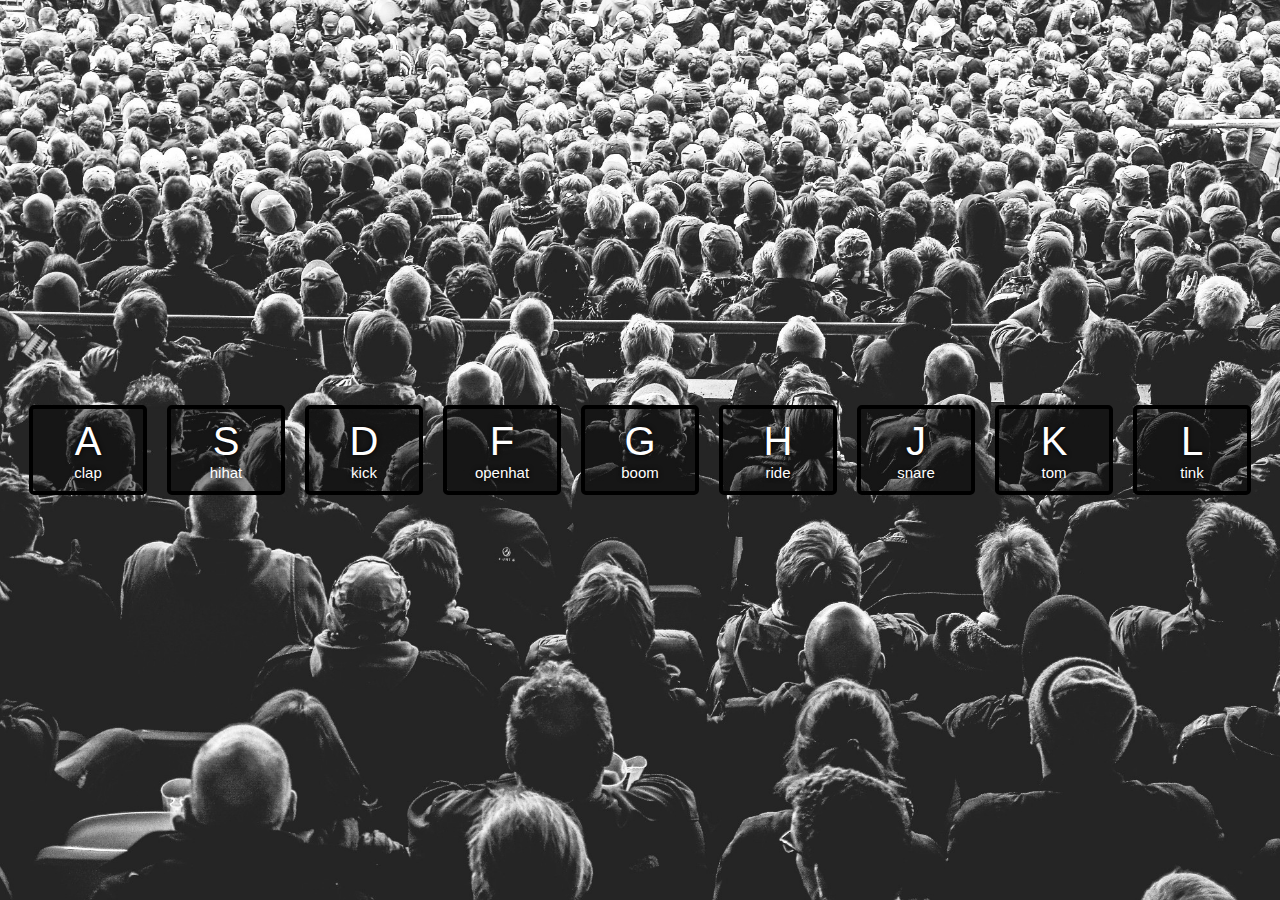
<file: js30/1 JS Drum Kit/index.html>
<!DOCTYPE html>
<html lang="en">

<head>
    <meta charset="UTF-8">
    <meta name="viewport" content="width=device-width, initial-scale=1.0">
    <meta http-equiv="X-UA-Compatible" content="ie=edge">
    <title>JS Drum Kit</title>
    <link rel="stylesheet" href="index.css">


</head>

<body>

    <div class="wrap">
        <div class="content" data-key="65">
            <span class="keys">A</span>
            <span class="sound">clap</span>
        </div>
        <div class="content" data-key="83">
            <span class="keys">S</span>
            <span class="sound">hihat</span>
        </div>
        <div class="content" data-key="68">
            <span class="keys">D</span>
            <span class="sound">kick</span>
        </div>
        <div class="content" data-key="70">
            <span class="keys">F</span>
            <span class="sound">openhat</span>
        </div>
        <div class="content" data-key="71">
            <span class="keys">G</span>
            <span class="sound">boom</span>
        </div>
        <div class="content" data-key="72">
            <span class="keys">H</span>
            <span class="sound">ride</span>
        </div>
        <div class="content" data-key="74">
            <span class="keys">J</span>
            <span class="sound">snare</span>
        </div>
        <div class="content" data-key="75">
            <span class="keys">K</span>
            <span class="sound">tom</span>
        </div>
        <div class="content" data-key="76">
            <span class="keys">L</span>
            <span class="sound">tink</span>
        </div>
    </div>

    <!-- 音频资源 -->
    <audio data-key="65" src="sounds/clap.wav"></audio>
    <audio data-key="83" src="sounds/hihat.wav"></audio>
    <audio data-key="68" src="sounds/kick.wav"></audio>
    <audio data-key="70" src="sounds/openhat.wav"></audio>
    <audio data-key="71" src="sounds/boom.wav"></audio>
    <audio data-key="72" src="sounds/ride.wav"></audio>
    <audio data-key="74" src="sounds/snare.wav"></audio>
    <audio data-key="75" src="sounds/tom.wav"></audio>
    <audio data-key="76" src="sounds/tink.wav"></audio>

    <script src="index-ice.js"></script>
</body>

</html>
</file>
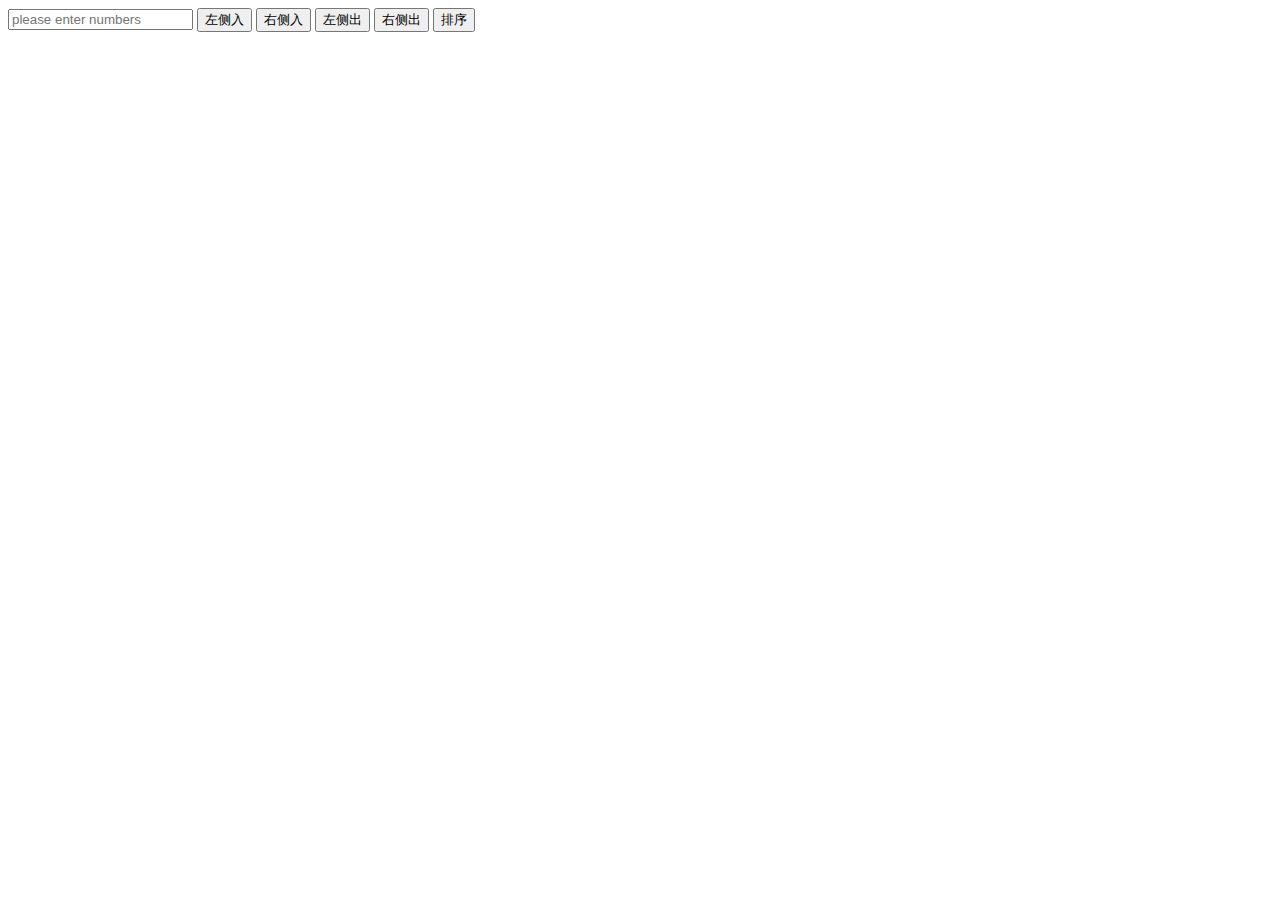
<file: baiduife-js/five.html>
<!DOCTYPE html>
<html lang="en">
<head>
    <meta charset="UTF-8">
    <title>js-five</title>
    <style>
        .show {
            width: 500px;
            background-color: #cccccc;
            margin-top: 20px;

        }

        .showData {
            background-color: #000;
            color: #fff;
            margin: 5px;
            padding: 2px;
            width: 20px;
            cursor: pointer;
            vertical-align: bottom;
            /*text-align: end;*/
        }
    </style>
</head>
<body>

<div class="wrap">
    <input type="text" name="number" placeholder="please enter numbers" id="btn-input">
    <input type="button" value="左侧入" id="btn-1">
    <input type="button" value="右侧入" id="btn-2">
    <input type="button" value="左侧出" id="btn-3">
    <input type="button" value="右侧出" id="btn-4">
    <input type="button" value="排序" id="btn-5">
</div>

<div class="show">

</div>
<script>
    var showData = document.querySelector(".show");
    var btnInput = document.getElementById("btn-input");
    var btnLeftIn = document.getElementById("btn-1");
    var btnLeftOut = document.getElementById("btn-3");
    var btnRightIn = document.getElementById("btn-2");
    var btnRightOut = document.getElementById("btn-4");
    var btnSort = document.getElementById("btn-5");
    var btnSpan = "";
    //     console.log(btnInput.value);


    btnLeftIn.onclick = function () {
        if (btnInput.value == '') {
            alert("pleas enter numbers,you just click");
        } else if (isNaN(btnInput.value)) {
            alert("pleas enter numbers");
            btnInput.value = "";
        } else if (btnInput.value < 10 || btnInput.value > 100) {
            alert("please enter numbers form 10 to 100");
            btnInput.value = "";
        } else {
            var showDataS = document.createElement("span");
            showDataS.className = "showData";
            showDataS.style.display = "inline-block";
            showDataS.style.height = btnInput.value + "px";
//            showDataS.innerHTML=btnInput.value;

            if (!showData.children.length) {
                showData.appendChild(showDataS);

                btnInput.value = "";
            } else {
                // query showData children  push Array
                showData.insertBefore(showDataS, showData.children[0]);
                btnInput.value = "";
            }
        }
    }

    btnRightIn.onclick = function () {
        if (btnInput.value == '') {
            alert("pleas enter numbers,you just click");
        } else if (isNaN(btnInput.value)) {
            alert("pleas enter numbers");
            btnInput.value = "";
        } else if (btnInput.value < 10 || btnInput.value > 100) {
            alert("please enter numbers form 10 to 100");
            btnInput.value = "";
        } else {
            var showDataS = document.createElement("span");
            showDataS.className = "showData";
//            showDataS.innerHTML=btnInput.value;
            showDataS.style.display = "inline-block";
            showDataS.style.height = btnInput.value + "px";
            showData.appendChild(showDataS);
            btnInput.value = "";
        }
    }

    btnLeftOut.onclick = function () {

        if (showData.children.length) {
            alert("从左边移除的数据：" + showData.children[0].innerText);
            showData.removeChild(showData.children[0]);
        } else {
            alert("pleas enter numbers,then removed that")
        }
    }
    btnRightOut.onclick = function () {

        if (showData.children.length) {
            alert("从右边移除的数据：" + showData.children[showData.children.length - 1].innerText);
            showData.removeChild(showData.children[showData.children.length - 1]);
        } else {
            alert("pleas enter numbers,then removed that")
        }
    }

    btnSort.onclick = function () {
        sortData();
    }

    function sortData() {
        btnSpan = document.querySelectorAll("span");
        console.log("111")
        var arrHright = [];
        for (var i = 0; i < btnSpan.length; i++) {
            arrHright.push(parseFloat(btnSpan[i].style.height));
        }
        arrHright.sort(function (a, b) {
            return a - b;
        })
//    console.log(arrHright)
        for (var j = 0; j < arrHright.length; j++) {
            btnSpan[j].style.height = arrHright[j] + "px";
            showData.appendChild(btnSpan[j]);
        }

    }
</script>
</body>
</html>
</file>
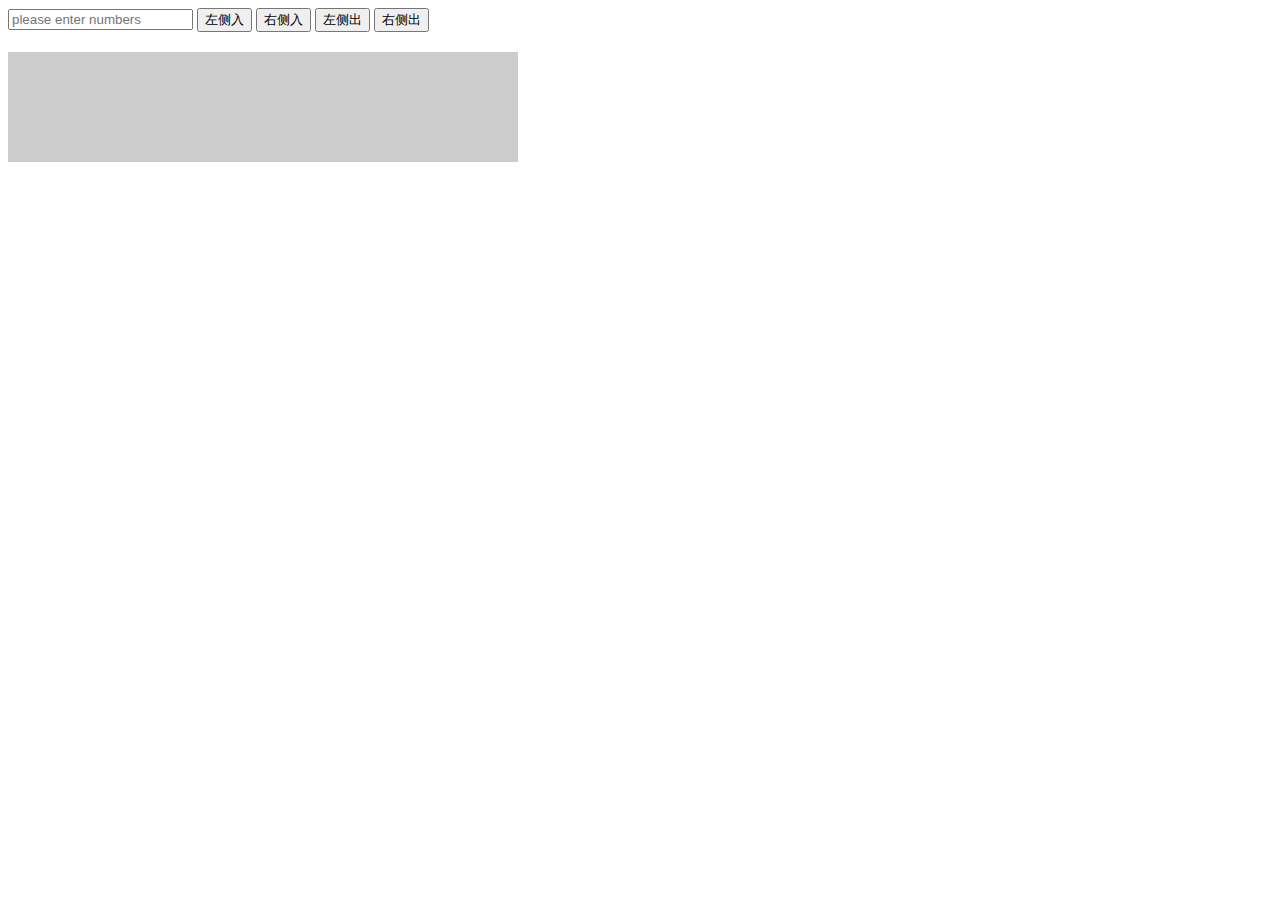
<file: baiduife-js/four.html>
<!DOCTYPE html>
<html lang="en">
<head>
    <meta charset="UTF-8">
    <title>js-four</title>
    <style>
        .show {
            width: 500px;
            height: 100px;
            background-color: #cccccc;
            margin-top: 20px;
            padding: 5px;

        }

        .showData {
            background-color: #000;
            color: #fff;
            margin: 5px;
            cursor: pointer;
            padding: 2px;
        }
    </style>
</head>
<body>

<div class="wrap">
    <input type="text" name="number" placeholder="please enter numbers" id="btn-input">
    <input type="button" value="左侧入" id="btn-1">
    <input type="button" value="右侧入" id="btn-2">
    <input type="button" value="左侧出" id="btn-3">
    <input type="button" value="右侧出" id="btn-4">
</div>

<div class="show">

</div>
<script>
    var showData = document.querySelector(".show");
    var btnInput = document.getElementById("btn-input");
    var btnLeftIn = document.getElementById("btn-1");
    var btnLeftOut = document.getElementById("btn-3");
    var btnRightIn = document.getElementById("btn-2");
    var btnRightOut = document.getElementById("btn-4");
    var btnSpan = "";


    //     console.log(btnInput.value);


    btnLeftIn.onclick = function () {
        if (btnInput.value == '') {
            alert("pleas enter numbers,you just click");
        } else if (isNaN(btnInput.value)) {
            alert("pleas enter numbers");
            btnInput.value = "";
        } else {

            var showDataS = document.createElement("span");
            showDataS.className = "showData";
            showDataS.innerHTML = btnInput.value;

            if (!showData.children.length) {
                showData.appendChild(showDataS);
                btnInput.value = "";
            } else {
                // query showData children  push Array
                showData.insertBefore(showDataS, showData.children[0]);
                btnInput.value = "";
            }

            clickSpan();
        }
    }

    btnRightIn.onclick = function () {
        if (btnInput.value == '') {
            alert("pleas enter numbers,you just click");
        } else if (isNaN(btnInput.value)) {
            alert("pleas enter numbers");
            btnInput.value = "";
        } else {
            var showDataS = document.createElement("span");
            showDataS.className = "showData";
            showDataS.innerHTML = btnInput.value;
            showData.appendChild(showDataS);
            btnInput.value = "";
        }

        clickSpan();
    }

    btnLeftOut.onclick = function () {

        if (showData.children.length) {
            alert("从左边移除的数据：" + showData.children[0].innerText);
            showData.removeChild(showData.children[0]);
        } else {
            alert("pleas enter numbers,then removed that")
        }
    }
    btnRightOut.onclick = function () {

        if (showData.children.length) {
            alert("从右边移除的数据：" + showData.children[showData.children.length - 1].innerText);
            showData.removeChild(showData.children[showData.children.length - 1]);
        } else {
            alert("pleas enter numbers,then removed that")
        }
    }

    // 点击删除数据
    function clickSpan() {
        btnSpan = document.querySelectorAll("span");
        for (var i = 0; i < btnSpan.length; i++) {
            (function (index) {
                btnSpan[index].onclick = function () {
                    showData.removeChild(showData.children[index]);
                }
            })(i);
        }
    }

</script>
</body>
</html>
</file>
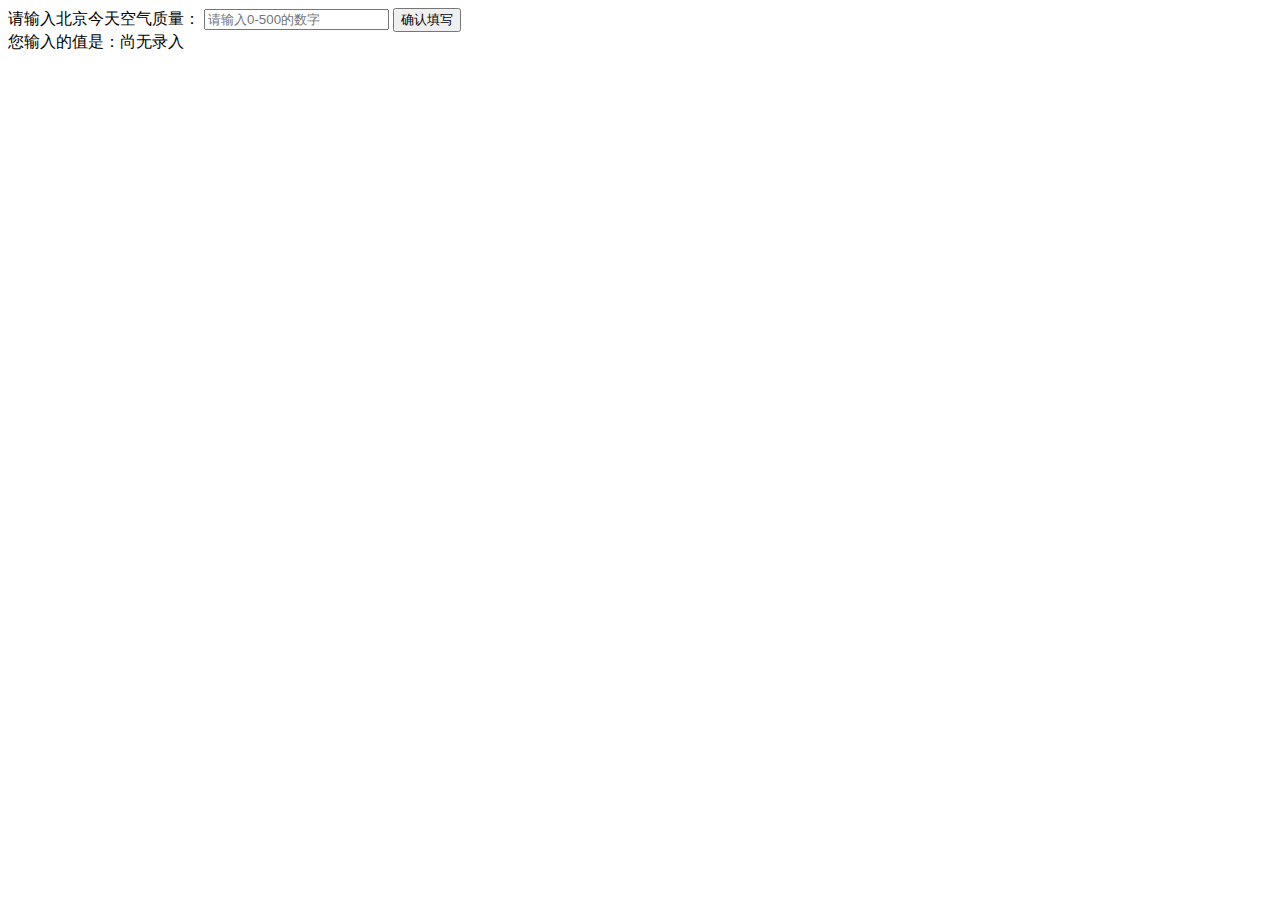
<file: baiduife-js/one.html>
<!DOCTYPE html>
<html lang="en">
<head>
    <meta charset="UTF-8">
    <title>js-one</title>
</head>
<body>

    <label>
        请输入北京今天空气质量：
        <input id="aqi-input" type="text" placeholder="请输入0-500的数字">
    </label>
    <button id="button">确认填写</button>
    <div>您输入的值是：<span id="aqi-display">尚无录入</span></div>

<script src="js/one.js"></script>
</body>
</html>
</file>
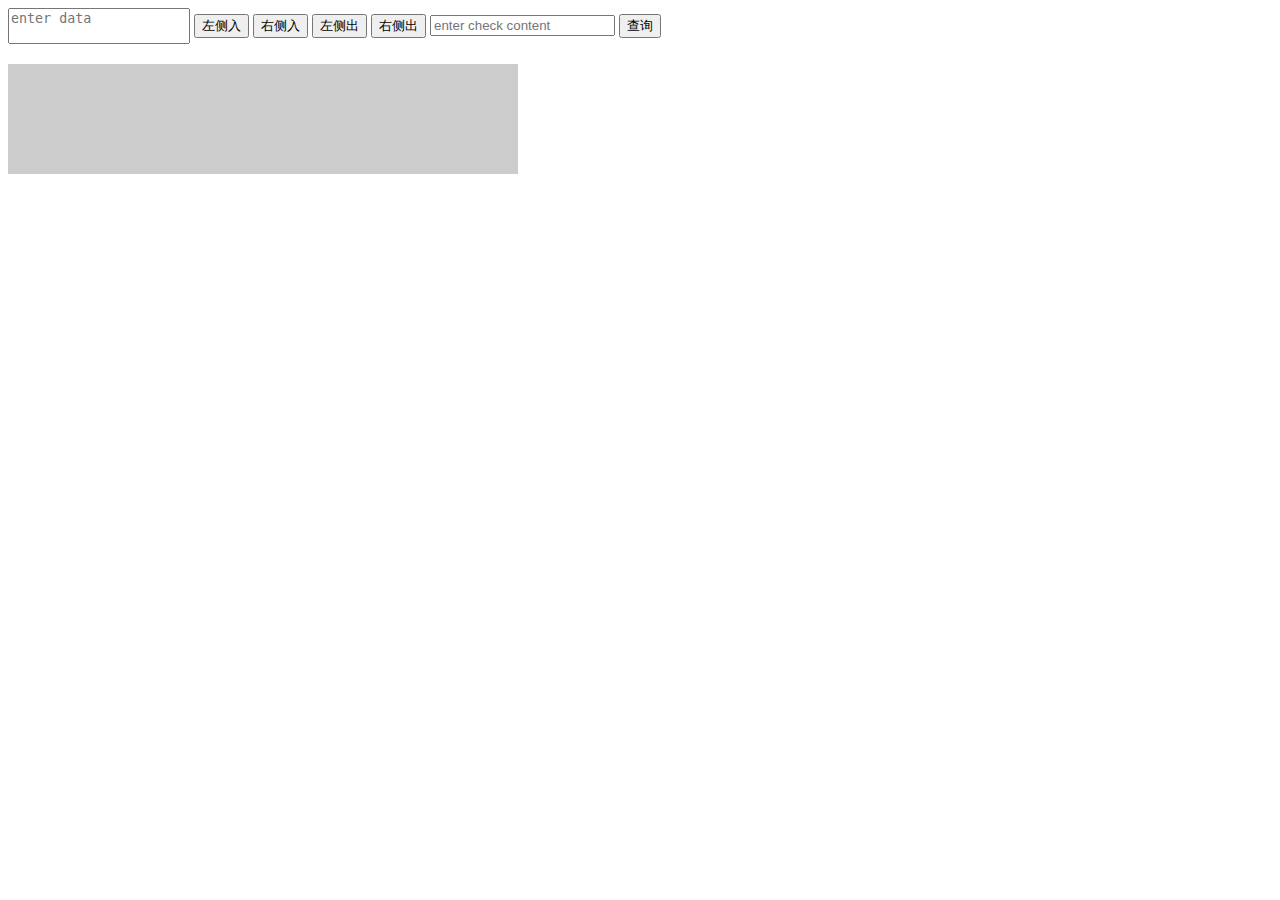
<file: baiduife-js/six.html>
<!DOCTYPE html>
<html lang="en">
<head>
    <meta charset="UTF-8">
    <title>js-six</title>
    <style>
        .show {
            width: 500px;
            height: 100px;
            background-color: #cccccc;
            margin-top: 20px;
            padding: 5px;

        }

        .showData {
            background-color: #000;
            color: #fff;
            margin: 5px;
            cursor: pointer;
            padding: 2px;
        }

        #btn-input {
            resize: none;
            vertical-align: middle;
            /*去掉输入框的蓝色边框*/
            outline: none;
        }

        span {
            display: inline-block;
        }
    </style>
</head>
<body>

<div class="wrap">

    <textarea name="textarea" id="btn-input" placeholder="enter data"></textarea>
    <input type="button" value="左侧入" id="btn-1">
    <input type="button" value="右侧入" id="btn-2">
    <input type="button" value="左侧出" id="btn-3">
    <input type="button" value="右侧出" id="btn-4">
    <input type="text" placeholder="enter check content" id="input-check">
    <input type="button" value="查询" id="btn-check">
</div>

<div class="show">

</div>
<script>
    var showData = document.querySelector(".show");
    var btnInput = document.getElementById("btn-input");
    var btnLeftIn = document.getElementById("btn-1");
    var btnLeftOut = document.getElementById("btn-3");
    var btnRightIn = document.getElementById("btn-2");
    var btnRightOut = document.getElementById("btn-4");
    var btnSpan = "";

    btnLeftIn.onclick = function () {
        if (btnInput.value == '') {
            alert("pleas enter content,you just click");
        } else {

            var showDataS = document.createElement("span");
            showDataS.className = "showData";
            showDataS.innerHTML = btnInput.value;

            if (!showData.children.length) {
                showData.appendChild(showDataS);
                btnInput.value = "";
            } else {
                // query showData children  push Array
                showData.insertBefore(showDataS, showData.children[0]);
                btnInput.value = "";
            }

            clickSpan();
        }
    }

    btnRightIn.onclick = function () {
        if (btnInput.value == '') {
            alert("pleas enter content,you just click");
        } else {
            var showDataS = document.createElement("span");
            showDataS.className = "showData";
            showDataS.innerHTML = btnInput.value;
            showData.appendChild(showDataS);
            btnInput.value = "";
        }

        clickSpan();
    }

    btnLeftOut.onclick = function () {

        if (showData.children.length) {
            alert("从左边移除的数据：" + showData.children[0].innerText);
            showData.removeChild(showData.children[0]);
        } else {
            alert("pleas enter content,then removed that")
        }
    }

    btnRightOut.onclick = function () {

        if (showData.children.length) {
            alert("从右边移除的数据：" + showData.children[showData.children.length - 1].innerText);
            showData.removeChild(showData.children[showData.children.length - 1]);
        } else {
            alert("pleas enter content,then removed that")
        }
    }

    // 点击删除数据
    function clickSpan() {
        btnSpan = document.querySelectorAll("span");
        for (var i = 0; i < btnSpan.length; i++) {
            (function (index) {
                btnSpan[index].onclick = function () {
                    showData.removeChild(showData.children[index]);
                }
            })(i);
        }
    }

</script>
</body>
</html>
</file>
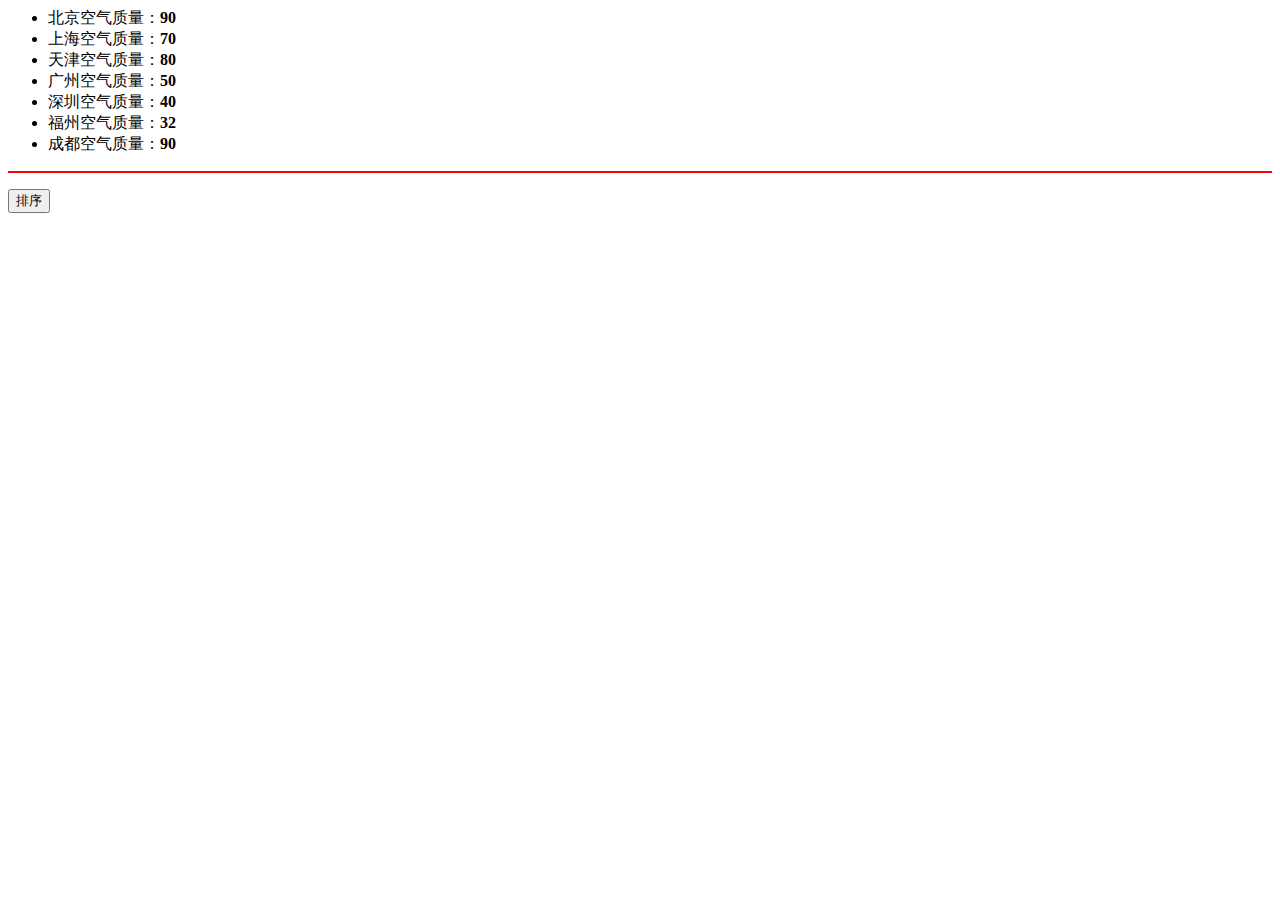
<file: baiduife-js/three.html>
<!DOCTYPE>
<html>
<head>
    <meta charset="utf-8">
    <title>js-three</title>
    <style>
        #resort{
            background-color: #cccccc;
            border: 1px solid #f00;
        }
    </style>
</head>
<body>

<ul id="source">
    <li>北京空气质量：<b>90</b></li>
    <li>上海空气质量：<b>70</b></li>
    <li>天津空气质量：<b>80</b></li>
    <li>广州空气质量：<b>50</b></li>
    <li>深圳空气质量：<b>40</b></li>
    <li>福州空气质量：<b>32</b></li>
    <li>成都空气质量：<b>90</b></li>
</ul>

<ul id="resort">
    <!--
    <li>第一名：北京空气质量：<b>90</b></li>
    <li>第二名：北京空气质量：<b>90</b></li>
    <li>第三名：北京空气质量：<b>90</b></li>
     -->

</ul>

<button id="sort-btn">排序</button>

<script type="text/javascript">

    /**
     * getData方法
     * 读取id为source的列表，获取其中城市名字及城市对应的空气质量
     * 返回一个数组，格式见函数中示例
     */
    function getData() {
        /*
        coding here
        */
       var source=document.getElementById("source");

       var data=[];
       for(var i=0;i<source.children.length;i++){
          var replaceData= source.children[i].innerText.replace("空气质量：",",");
          var splitData  = replaceData.split(",");
          data.push(splitData);

       }

//       console.log(arrayData.length)
        /*
        data = [
          ["北京", 90],
          ["北京", 90]
          ……
        ]
        */

        return data;

    }

    /**
     * sortAqiData
     * 按空气质量对data进行从小到大的排序
     * 返回一个排序后的数组
     */
    function sortAqiData(data) {
          data.sort(function (a,b) {
              return a[1]-b[1];
          })
        return data;
//        console.log(data)
    }

    /**
     * render
     * 将排好序的城市及空气质量指数，输出显示到id位resort的列表中
     * 格式见ul中的注释的部分
     */
    function render(data) {
          var resort=document.getElementById("resort");

          for(var i=0;i<data.length;i++){
              var oLi=document.createElement("li");
              oLi.innerHTML="第"+(i+1)+"名："+data[i][0]+"  ,空气质量为："+data[i][1];
              resort.appendChild(oLi);
          }
//          console.log(oLi)

    }

    function btnHandle() {
        var aqiData = getData();
        aqiData = sortAqiData(aqiData);
        render(aqiData);
    }

    function init() {

        // 在这下面给sort-btn绑定一个点击事件，点击时触发btnHandle函数
          document.getElementById("sort-btn").onclick=function () {
              btnHandle();
          }
    }

    init();

</script>
</body>
</html>
</file>
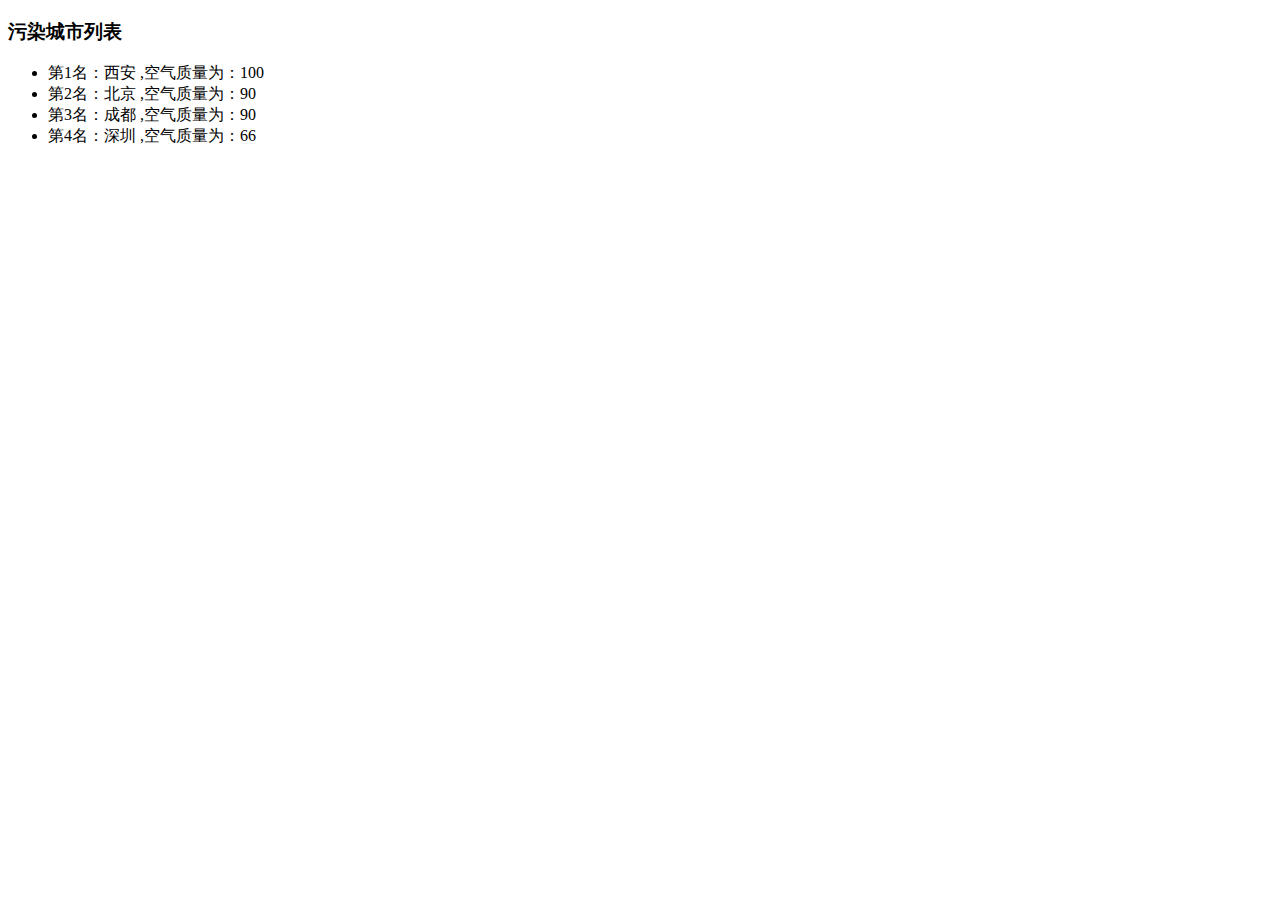
<file: baiduife-js/two.html>
<!DOCTYPE html>
<html lang="en">
<head>
    <meta charset="UTF-8">
    <title>js-two</title>
</head>
<body>

<h3>污染城市列表</h3>
<ul id="aqi-list">
    <!--
        <li>第一名：福州（样例），10</li>
          <li>第二名：福州（样例），10</li> -->
</ul>

<script type="text/javascript">

    var aqiData = [
        ["北京", 90],
        ["上海", 50],
        ["福州", 10],
        ["广州", 50],
        ["深圳",66],
        ["成都", 90],
        ["西安", 100]
    ];

    (function () {

        /*
        在注释下方编写代码
        遍历读取aqiData中各个城市的数据
        将空气质量指数大于60的城市显示到aqi-list的列表中
        */
 var list=document.getElementById("aqi-list");
 var listString=[];
 var listNode="";
      for(var i=0;i<aqiData.length;i++){
          if(aqiData[i][1]>60){
              listString.push(aqiData[i]);
          }
      }
//      for(var j=0;j<listString.length;j++){
//          if(listString[j][1]<listString[j+1][1]){
//
//          }
//      }
// 数组排序
        listString.sort(function (a,b) {
           return  b[1]-a[1]; // 从大到小
        });
        for(var j=0;j<listString.length;j++){
            // 字符串拼接
//            listNode+="<li>第"+(j+1)+"名："+listString[j][0]+"  ,空气质量为："+listString[j][1]+"</li>";

            // 动态创建元素 li
            var l=document.createElement("li");
            l.innerHTML="第"+(j+1)+"名："+listString[j][0]+"  ,空气质量为："+listString[j][1];
            list.appendChild(l);
            console.log(l);
        }
//        var num = ["零", "一", "二", "三", "四", "五", "六", "七", "八", "九", "十"]
//       list.innerHTML=listNode;
//       list.appendChild(listNode)
//    console.log(listString)
    })();

</script>
</body>
</html>
</file>
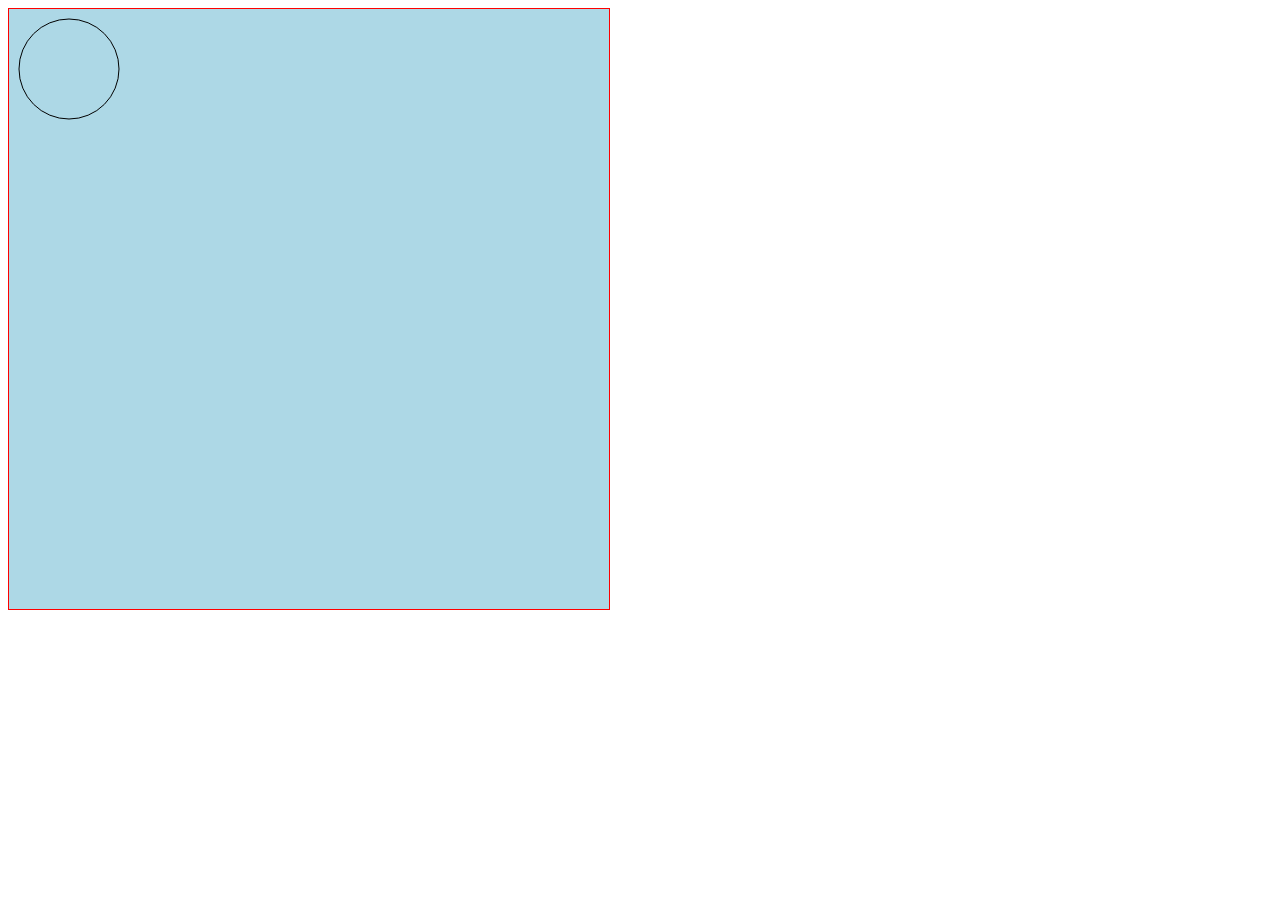
<file: canvas/canvas.html>
<!DOCTYPE html>
<html lang="en">
<head>
    <meta charset="UTF-8">
    <title>canvas test</title>
    <style>
        #text{
            border:1px solid red;
            background: lightblue;
        }
    </style>
</head>
<body>
<canvas id="text" width="600" height="600">你的浏览器不支持canvas属性</canvas>
<script>
    var myCanvas=document.getElementById("text");
    if(myCanvas.getContext){
        var ctx=myCanvas.getContext("2d");
//        console.log(ctx);
    }
    ctx.beginPath();
    ctx.arc(60,60,50,0,Math.PI*2,true);
    ctx.lineWidth = 1.0;
    ctx.fillStyle="#000";
    ctx.stroke();
</script>
</body>
</html>
</file>
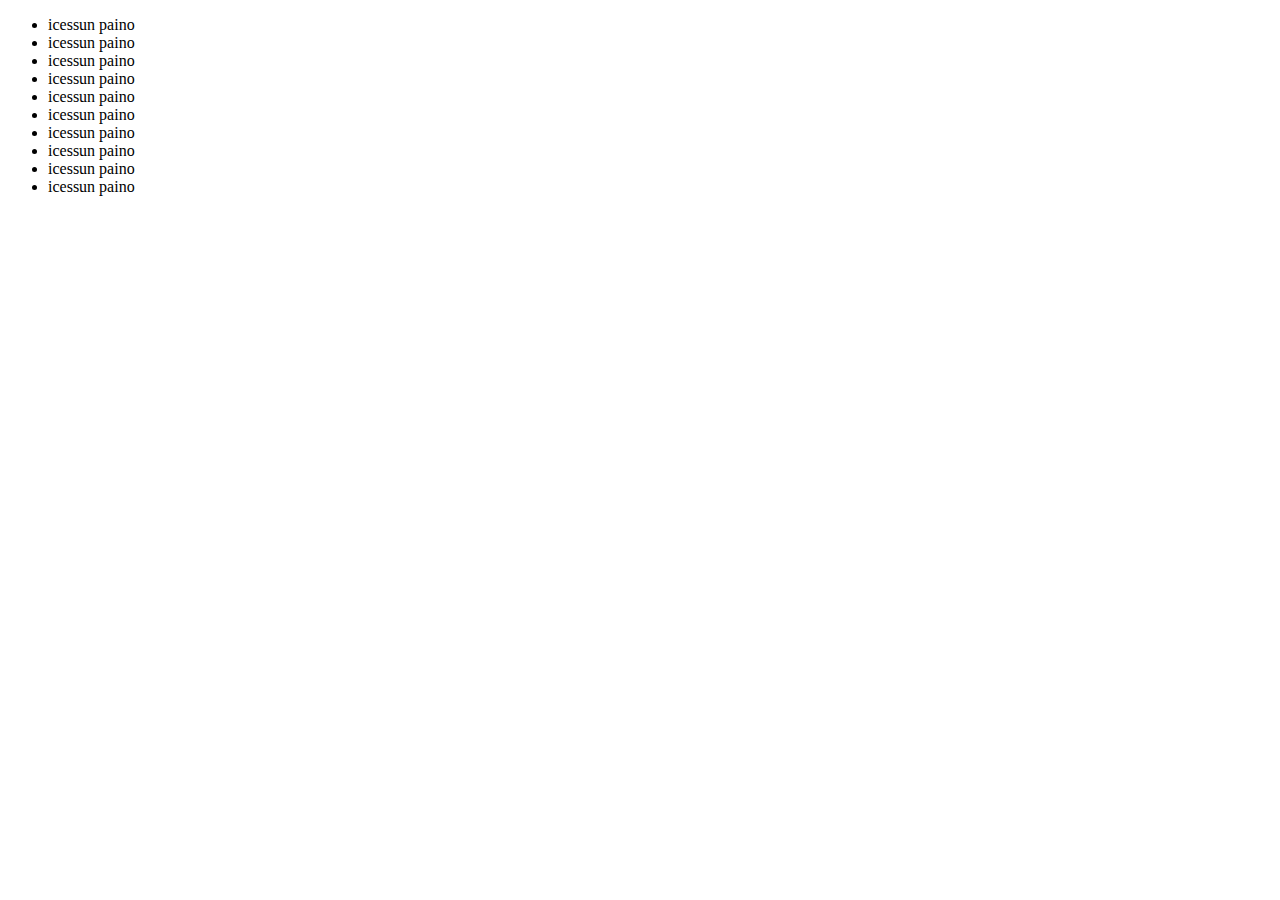
<file: 小钢琴/paino.html>
<!DOCTYPE html>
<html lang="en">
<head>
    <meta charset="UTF-8">
    <title>paino</title>
</head>
<body>
<section>
    <ul>
        <li>icessun paino</li>
        <li>icessun paino</li>
        <li>icessun paino</li>
        <li>icessun paino</li>
        <li>icessun paino</li>
        <li>icessun paino</li>
        <li>icessun paino</li>
        <li>icessun paino</li>
        <li>icessun paino</li>
        <li>icessun paino</li>
    </ul>
</section>

<section>

</section>
</body>
</html>
</file>
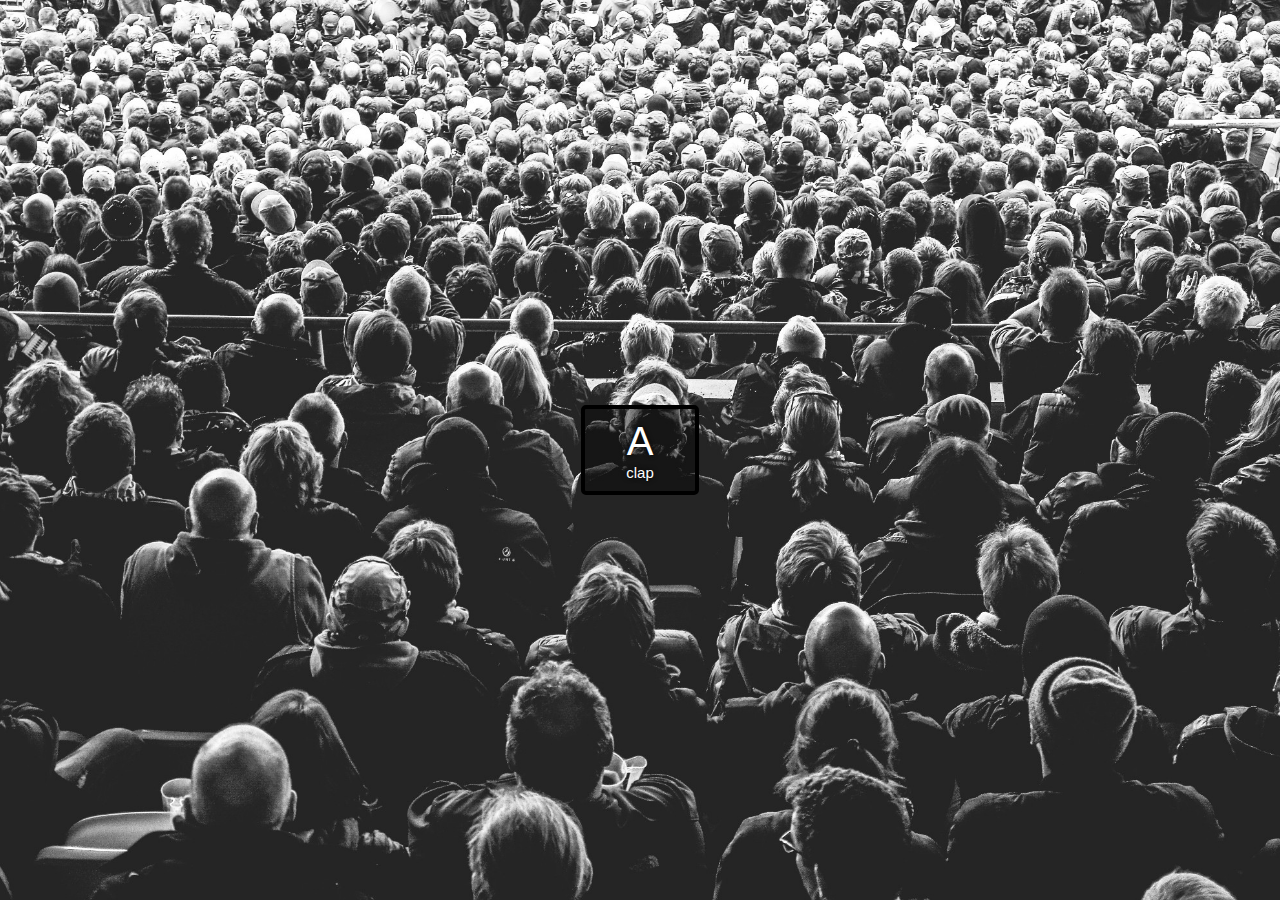
<file: js30/1 JS Drum Kit/index-ice.html>
<!DOCTYPE html>
<html lang="en">

<head>
    <meta charset="UTF-8">
    <meta name="viewport" content="width=device-width, initial-scale=1.0">
    <meta http-equiv="X-UA-Compatible" content="ie=edge">
    <title>one js-Drum-Kit</title>
    <style>
        html {
            font-size: 10px;
            background: url(img/bg.jpg) bottom center;
            background-size: cover;
        }

        body,
        html {
            margin: 0;
            padding: 0;
            font-family: sans-serif;
        }

        .wrap {
            display: flex;
            flex: 1;
            min-height: 100vh;
            align-items: center;
            justify-content: center;
        }

        .wrap-content {
            border: 4px solid black;
            border-radius: 5px;
            margin: 1rem;
            font-size: 1.5rem;
            padding: 1rem .5rem;
            -webkit-transition: all .07s;
            -moz-transition: all .07s;
            transition: all .07s;
            width: 100px;
            text-align: center;
            color: white;
            background: rgba(0, 0, 0, 0.4);
            text-shadow: 0 0 5px black;
        }
        /* 播放的时候样式  */

        .playing {
            transform: scale(1.1);
            border-color: #ffc600;
            box-shadow: 0 0 10px #ffc600;
        }

        .keys {
            display: block;
            font-size: 40px;
        }

        .sounds {
            font-size: 1.2rem;
            text-transform: uppercase;
            letter-spacing: 1px;
            color: #ffc600;
        }
    </style>
</head>

<body>
    <div class="wrap">
        <div class="wrap-content" data-key="65">
            <span class="keys">A</span>
            <span class="sound">clap</span>
        </div>
    </div>

    <!-- 音频资源 -->
    <audio data-key="65" src="sounds/clap.wav"></audio>
    <audio data-key="83" src="sounds/hihat.wav"></audio>
    <audio data-key="68" src="sounds/kick.wav"></audio>
    <audio data-key="70" src="sounds/openhat.wav"></audio>
    <audio data-key="71" src="sounds/boom.wav"></audio>
    <audio data-key="72" src="sounds/ride.wav"></audio>
    <audio data-key="74" src="sounds/snare.wav"></audio>
    <audio data-key="75" src="sounds/tom.wav"></audio>
    <audio data-key="76" src="sounds/tink.wav"></audio>

    <script>
        function playSound(event) {
            // get audio and div object
            const keys = document.querySelector(`audio[data-key="${event.keyCode}"]`);
            const sound = document.querySelector(`div[data-key="${event.keyCode}"]`);
            console.log('keys',keys);
            
            console.log('sound', sound);

            // 过滤其他按键
            if (!keys) return;

            //  添加样式 Dom节点 classList.add
            sound.classList.add('playing');
            keys.currentTime = 0;
            keys.play();
        }
        
        // 移除运动方式 运动通过event对象上面的属性表现的
        function removeTransition(event) {
             if (event.propertyName !== 'transform') return; 
             event.target.classList.remove('playing');
            //  this.classList.remove('playing');
        }
        
        
        var keyArr = Array.from(document.querySelectorAll('.wrap-content'));
        keyArr.forEach(domEvent => domEvent.addEventListener('transitioned',removeTransition));

        // 键盘事件按钮的监听
        window.addEventListener("keydown", playSound);

    </script>
</body>

</html>
</file>
<file: js30/1 JS Drum Kit/index.css>
html{
    font-size: 10px;
    background: url(img/bg.jpg) bottom center;
    background-size: cover;
}
body,html{
    margin: 0;
    padding: 0;
    font-family: sans-serif;
}
.wrap{
    display: flex;
    flex: 1;
    min-height: 100vh;
    align-items:center;
    justify-content: center;
}
.content{
    border: 4px solid black;
    border-radius: 5px;
    margin: 1rem;
    font-size: 1.5rem;
    padding: 1rem .5rem;
    -webkit-transition: all .07s;
    -moz-transition: all .07s;
    transition: all .07s ;
    width: 100px;
    text-align: center;
    color: white;
    background: rgba(0,0,0,0.4);
    text-shadow: 0 0 5px black;
}
/* 播放的时候样式  */

.playing{
   transform: scale(1.1);
   border-color: #ffc600;
   box-shadow: 0 0 10px #ffc600;
}

.keys{ 
    display: block;
    font-size: 40px;
}
.sounds{
    font-size: 1.2rem;
    text-transform: uppercase;
    letter-spacing: 1px;
    color: #ffc600;
}
</file>
